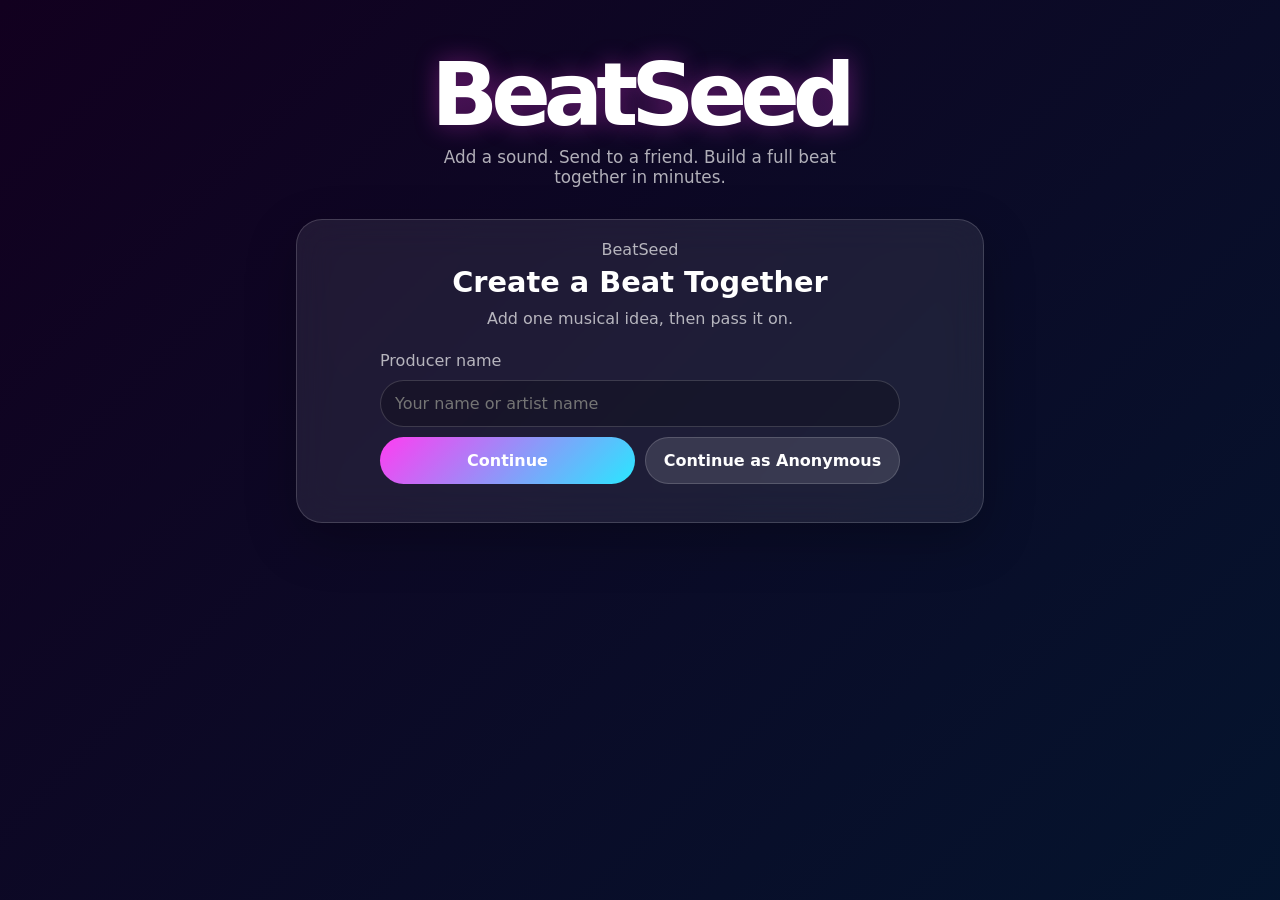
<file: index_backup.html>
<!doctype html>
<html lang="en">
<head>
  <meta charset="utf-8" />
  <meta name="viewport" content="width=device-width, initial-scale=1, viewport-fit=cover" />
  <title>BeatSeed Prototype</title>
  <link rel="stylesheet" href="style.css?v=6" />
</head>
<body>
  <main class="app">
    <section class="hero">
      <p id="heroEyebrow" class="eyebrow"></p>
      <h1>BeatSeed</h1>
      <p id="heroTagline" class="tagline"></p>
    </section>

    <section id="onboardingPanel" class="onboarding-card"></section>

    <section class="player-card">
      <div class="beat-title-row">
        <h2 id="beatName"></h2>
        <button id="newBeatButton"></button>
      </div>

      <div class="transport">
        <button id="playButton" class="big">Play</button>
        <button id="stopButton" class="secondary">Stop</button>
      </div>

      <div id="activeLoops" class="active-loops"></div>
    </section>

    <section class="library-card">
      <div class="section-title-row">
        <div>
          <p id="chooseContributionLabel" class="label"></p>
          <h2 id="addLoopTitle"></h2>
        </div>
        <p id="loopCount" class="pill">0 layers</p>
      </div>
      <div id="loopLibrary" class="loop-library"></div>
    </section>

    <section class="share-card">
      <p id="shareLinkLabel" class="label"></p>
      <div class="share-row">
        <input id="shareLink" readonly />
        <button id="copyButton" class="secondary"></button>
      </div>
      <p id="shareHint" class="hint"></p>
    </section>

    <footer class="site-footer">
      <div class="footer-card">
        <h3 id="footerMadeBy"></h3>

        <p id="footerText" class="footer-text"></p>

        <div class="footer-links">
          <a
            href="https://store.steampowered.com/app/3280990/Stellar_Rhythm/"
            target="_blank"
            rel="noopener noreferrer">
            <span id="wishlistText"></span>
          </a>

          <span>/</span>

          <a
            href="https://ko-fi.com/Q5Q561Y7Q"
            target="_blank"
            rel="noopener noreferrer">
            <span id="supportText"></span>
          </a>
        </div>
      </div>
    </footer>
  </main>

  <script src="app.js?v=6"></script>
</body>
</html>
</file>
<file: style.css>
:root {
  --bg: #080815;
  --card: rgba(255,255,255,0.08);
  --card2: rgba(255,255,255,0.12);
  --text: #ffffff;
  --muted: rgba(255,255,255,0.68);
  --line: rgba(255,255,255,0.16);
  --hot: #ff3df2;
  --cyan: #29e7ff;
  --green: #77ff92;
}

* {
  box-sizing: border-box;
}

html,
body {
  margin: 0;
  min-height: 100%;
  max-width: 100%;
  overflow-x: hidden;
  background: var(--bg);
  color: var(--text);
  font-family: system-ui, -apple-system, BlinkMacSystemFont, "Segoe UI", sans-serif;
}

body {
  background: linear-gradient(135deg, #12001f, #001b33, #200018, #002b22);
  background-size: 400% 400%;
  animation: beatseedGradientMove 12s ease infinite;
}

@keyframes beatseedGradientMove {
  0% { background-position: 0% 50%; }
  50% { background-position: 100% 50%; }
  100% { background-position: 0% 50%; }
}

button,
input {
  font: inherit;
}

.app {
  width: min(720px, 100%);
  margin: 0 auto;
  padding: 28px 16px 36px;
}

.hero {
  text-align: center;
  padding: 20px 0 18px;
}

.eyebrow,
.label,
.hint {
  color: var(--muted);
  margin: 0;
}

.eyebrow {
  text-transform: uppercase;
  letter-spacing: 0.16em;
  font-size: 0.75rem;
}

h1 {
  font-size: clamp(3rem, 16vw, 5.5rem);
  margin: 8px 0 0;
  line-height: 0.88;
  letter-spacing: -0.08em;
  text-shadow: 0 0 24px rgba(255,61,242,0.35);
}

h2 {
  margin: 2px 0 0;
  font-size: 1.35rem;
}

.tagline {
  color: var(--muted);
  margin: 14px auto 0;
  max-width: 420px;
  font-size: 1.05rem;
}

.player-card,
.library-card,
.share-card {
  border: 1px solid var(--line);
  background: var(--card);
  border-radius: 26px;
  padding: 18px;
  margin-top: 14px;
  backdrop-filter: blur(18px);
  box-shadow: 0 18px 50px rgba(0,0,0,0.25);
}

.beat-title-row {
  position: relative;
  display: flex;
  justify-content: center;
  align-items: center;
  margin-bottom: 4px;
  min-height: 48px;
}

#beatName {
  margin: 0;
  width: 100%;
  text-align: center;
  font-size: 2rem;
  line-height: 1.1;
}

.section-title-row,
.share-row {
  display: flex;
  gap: 12px;
  align-items: center;
  justify-content: space-between;
}

.transport {
  display: grid;
  grid-template-columns: 1fr 1fr;
  gap: 12px;
  margin: 16px 0;
}

button {
  border: 0;
  border-radius: 999px;
  padding: 13px 16px;
  color: var(--text);
  background: linear-gradient(135deg, var(--hot), var(--cyan));
  font-weight: 800;
  cursor: pointer;
}

button.secondary {
  background: var(--card2);
  border: 1px solid var(--line);
}

button.ghost {
  background: transparent;
  border: 1px solid var(--line);
}

button.big {
  font-size: 1.15rem;
  padding: 16px;
}

#renameBeatButton,
#saveBeatButton {
  width: 96px;
}

#renameBeatButton {
  margin-bottom: 12px;
}

.active-loops {
  display: grid;
  gap: 8px;
}

.active-loop,
.loop-button {
  display: grid;
  grid-template-columns: 1fr;
  gap: 10px;
  align-items: center;
  border: 1px solid var(--line);
  border-radius: 18px;
  padding: 12px;
  background: rgba(0,0,0,0.18);
}

.active-loop {
  animation: beatseedActivePulse 1.4s ease-in-out infinite;
  border-color: rgba(255, 255, 255, 0.35);
  box-shadow: 0 0 18px rgba(255, 255, 255, 0.18);
}

@keyframes beatseedActivePulse {
  0% {
    transform: scale(1);
    box-shadow: 0 0 10px rgba(255, 255, 255, 0.12);
  }

  50% {
    transform: scale(1.015);
    box-shadow: 0 0 24px rgba(255, 255, 255, 0.28);
  }

  100% {
    transform: scale(1);
    box-shadow: 0 0 10px rgba(255, 255, 255, 0.12);
  }
}

.loop-library {
  display: grid;
  gap: 10px;
  margin-top: 14px;
}

.loop-button {
  width: 100%;
  text-align: left;
  background: rgba(255,255,255,0.08);
}

.loop-button[disabled] {
  opacity: 0.42;
  cursor: not-allowed;
}

.loop-button.selected {
  border-color: rgba(255, 255, 255, 0.75);
  box-shadow: 0 0 24px rgba(255, 255, 255, 0.25);
  transform: scale(1.02);
}

.loop-meta,
.pill {
  color: var(--muted);
  font-size: 0.9rem;
  white-space: nowrap;
}

.pill {
  border: 1px solid var(--line);
  border-radius: 999px;
  padding: 7px 10px;
}

.share-row {
  margin-top: 8px;
}

input {
  width: 100%;
  min-width: 0;
  color: var(--text);
  background: rgba(0,0,0,0.22);
  border: 1px solid var(--line);
  border-radius: 999px;
  padding: 13px 14px;
}

.hint {
  margin-top: 10px;
  font-size: 0.92rem;
}

.empty {
  color: var(--muted);
  padding: 12px;
  border: 1px dashed var(--line);
  border-radius: 18px;
  text-align: center;
}

.eq-visualizer {
  width: 100%;
  max-width: 100%;
  height: 96px;
  display: flex;
  align-items: flex-end;
  justify-content: center;
  gap: 5px;
  margin: 10px 0 22px 0;
  padding: 14px;
  border-radius: 20px;
  background: rgba(0, 0, 0, 0.22);
  border: 1px solid rgba(255, 255, 255, 0.12);
  overflow: hidden;
}

.eq-bar {
  width: 8px;
  height: 8px;
  border-radius: 999px;
  background: rgba(255, 255, 255, 0.92);
  box-shadow: 0 0 14px rgba(255, 255, 255, 0.42);
  transition: height 0.08s linear, opacity 0.08s linear;
}

.volume-control {
  display: flex;
  align-items: center;
  gap: 8px;
  width: 100%;
  margin-left: 0;
  justify-content: space-between;
}

.volume-slider {
  width: 110px;
  flex: 1;
  min-width: 0;
  max-width: 100%;
  appearance: none;
  -webkit-appearance: none;
  height: 8px;
  border-radius: 999px;
  background: rgba(255, 255, 255, 0.18);
  outline: none;
}

.volume-readout {
  min-width: 42px;
  font-size: 12px;
  opacity: 0.75;
}

.volume-slider::-webkit-slider-runnable-track {
  height: 8px;
  border-radius: 999px;
}

.volume-slider::-webkit-slider-thumb {
  -webkit-appearance: none;
  appearance: none;
  width: 18px;
  height: 18px;
  margin-top: -5px;
  border-radius: 50%;
  background: white;
  cursor: pointer;
}

.volume-slider::-moz-range-track {
  height: 8px;
  border-radius: 999px;
  background: rgba(255, 255, 255, 0.18);
}

.volume-slider::-moz-range-thumb {
  width: 18px;
  height: 18px;
  border: none;
  border-radius: 50%;
  background: white;
  cursor: pointer;
}

.remove-loop-button {
  width: 100%;
  margin-left: 0;
  padding: 6px 10px;
  border-radius: 999px;
  border: 1px solid rgba(255, 255, 255, 0.22);
  background: rgba(255, 255, 255, 0.08);
  color: white;
  cursor: pointer;
  font-size: 12px;
}

.remove-loop-button:hover {
  background: rgba(255, 255, 255, 0.18);
}

.edit-chop-button {
  width: 100%;
  padding: 6px 10px;
  font-size: 12px;
  background: rgba(255,255,255,0.08);
  border: 1px solid rgba(255,255,255,0.22);
}

.chop-editor {
  margin-top: 14px;
  padding: 16px;
  border-radius: 22px;
  border: 1px solid var(--line);
  background: rgba(0,0,0,0.22);
}

.chop-editor.hidden {
  display: none;
}

.chop-header,
.chop-grid-buttons {
  display: flex;
  gap: 10px;
  align-items: center;
  justify-content: space-between;
  margin-bottom: 12px;
}

.chop-grid-buttons button.selected {
  outline: 2px solid white;
}

.chop-lane-wrap {
  margin: 14px 0;
  position: relative;
}

.chop-lane {
  display: grid;
  gap: 4px;
}

.chop-slot,
.chop-source-slice {
  min-width: 0;
  padding: 12px 0;
  border-radius: 10px;
  background: rgba(255,255,255,0.12);
}

.chop-source-slice {
  background: rgba(41,231,255,0.16);
}

.chop-playhead {
  position: absolute;
  top: 24px;
  height: 6px;
  border-radius: 999px;
  background: var(--green);
  box-shadow: 0 0 14px rgba(119, 255, 146, 0.7);
  pointer-events: none;
  transition: left 0.06s linear, width 0.06s linear;
  z-index: 5;
}

.chop-waveform {
  width: 100%;
  height: 56px;
  display: block;
  margin: 8px 0 6px;
  border-radius: 12px;
  border: 1px solid var(--line);
  background: rgba(0, 0, 0, 0.22);
}

.chop-actions {
  display: grid;
  grid-template-columns: 1fr 1fr;
  gap: 10px;
  margin-bottom: 12px;
}

.chop-actions button {
  width: 100%;
  min-width: 0;
  padding-left: 10px;
  padding-right: 10px;
}

.reverse-chop-button {
  background: rgba(119, 255, 146, 0.16);
  border: 1px solid rgba(119, 255, 146, 0.45);
}

.saved-beat-list {
  display: grid;
  gap: 10px;
  margin-top: 14px;
}

.saved-beat-row {
  display: grid;
  gap: 10px;
  padding: 12px;
  border-radius: 18px;
  border: 1px solid var(--line);
  background: rgba(0,0,0,0.18);
}

.saved-beat-actions {
  display: grid;
  grid-template-columns: 1fr 1fr;
  gap: 10px;
}

@media (min-width: 700px) {
  .active-loop {
    grid-template-columns: 1fr auto auto;
  }

  .volume-control {
    width: auto;
    margin-left: auto;
  }

  .remove-loop-button {
    width: auto;
    margin-left: 12px;
  }

  .edit-chop-button {
    width: auto;
  }
}

.beat-controls {
  display: grid;
  grid-template-columns: 1fr 1fr 1fr;
  gap: 12px;
  margin: 12px auto 18px;
  max-width: 420px;
}

#renameBeatButton,
#saveBeatButton,
#newBeatButton {
  position: static;
  width: 100%;
  height: 48px;
  margin: 0;
  padding: 10px 14px;
  display: flex;
  align-items: center;
  justify-content: center;
}

#newBeatButton {
  background: var(--card2);
  border: 1px solid var(--line);
}

.chop-slot.silent {
  background: rgba(255, 61, 242, 0.20);
  border: 1px solid rgba(255, 61, 242, 0.45);
}

.mute-chop-button {
  background: rgba(255, 61, 242, 0.16);
  border: 1px solid rgba(255, 61, 242, 0.45);
}

.site-footer {
  margin-top: 14px;
}

.footer-card {
  border: 1px solid var(--line);
  background: var(--card);
  border-radius: 26px;
  padding: 24px;
  text-align: center;
  backdrop-filter: blur(18px);
}

.footer-text {
  color: var(--muted);
  margin: 12px 0 18px 0;
  line-height: 1.5;
}

.footer-links {
  display: flex;
  justify-content: center;
  align-items: center;
  gap: 12px;
  flex-wrap: wrap;
}

.footer-links a {
  color: white;
  text-decoration: none;
  font-weight: 700;
}

.footer-links a:hover {
  text-decoration: underline;
}

.footer-links span {
  color: var(--muted);
}

.footer-card h3 {
  margin: 0 0 16px 0;
}

.hidden {
  display: none !important;
}

.onboarding-card {
  border: 1px solid var(--line);
  background: var(--card);
  border-radius: 26px;
  padding: 20px;
  margin-top: 14px;
  backdrop-filter: blur(18px);
  box-shadow: 0 18px 50px rgba(0,0,0,0.25);
}

.guide-header {
  text-align: center;
  margin-bottom: 18px;
}

.guide-header h2 {
  font-size: 1.8rem;
  margin: 6px 0 8px;
}

.guide-copy {
  color: var(--muted);
  margin: 0 auto;
  max-width: 500px;
  line-height: 1.45;
}

.producer-box {
  display: grid;
  gap: 10px;
  margin: 16px 0 18px;
}

.producer-actions {
  display: grid;
  grid-template-columns: 1fr 1fr;
  gap: 10px;
}

.guide-step {
  margin-top: 18px;
}

.guide-step h3 {
  margin: 0 0 10px;
  text-align: center;
}

.guide-button-grid {
  display: grid;
  grid-template-columns: 1fr 1fr;
  gap: 10px;
}

.guide-choice-button {
  min-height: 64px;
  white-space: normal;
  line-height: 1.2;
}

.guide-choice-button span {
  display: block;
  margin-top: 4px;
  font-size: 0.74rem;
  opacity: 0.7;
}

.guide-choice-button.selected {
  outline: 2px solid white;
  box-shadow: 0 0 22px rgba(255, 255, 255, 0.22);
}

.guide-choice-button[disabled] {
  opacity: 0.36;
  cursor: not-allowed;
}

.contributor-list {
  display: flex;
  justify-content: center;
  gap: 8px;
  flex-wrap: wrap;
  margin: 0 0 16px;
}

.contributor-pill {
  border: 1px solid var(--line);
  border-radius: 999px;
  padding: 7px 10px;
  color: var(--muted);
  background: rgba(0,0,0,0.18);
  font-size: 0.9rem;
}

.guide-share-actions {
  display: grid;
  margin-top: 18px;
}

@media (min-width: 700px) {
  .guide-button-grid {
    grid-template-columns: repeat(4, 1fr);
  }

  .producer-box {
    max-width: 520px;
    margin-left: auto;
    margin-right: auto;
  }
}


/* Guided onboarding v2 - one clear step at a time */
.single-step-header {
  margin-bottom: 20px;
}

.small-guide-copy {
  margin-top: 10px;
  font-size: 0.95rem;
}

.single-step-box {
  margin-top: 20px;
}

.single-visible-step {
  margin-top: 0;
}

.compact-guide-header {
  margin-bottom: 12px;
}

.two-actions {
  grid-template-columns: 1fr;
  gap: 10px;
}

@media (min-width: 700px) {
  .two-actions {
    grid-template-columns: 1fr 1fr;
  }
}

.onboarding-card .guide-step + .guide-step {
  margin-top: 0;
}

.library-card.hidden + .onboarding-card {
  margin-top: 14px;
}

/* Guided onboarding v4 - cleaner state flow */
.choose-different-element-button {
  width: min(360px, 100%);
  margin: 14px auto 0;
  display: block;
}

.single-action-centered {
  justify-items: center;
}

.single-action-centered button {
  width: min(360px, 100%);
}

.share-card {
  text-align: left;
}

.share-card #shareLinkLabel {
  font-size: 1.15rem;
  font-weight: 800;
  color: var(--text);
}


.guide-invite-box {
  display: grid;
  gap: 10px;
  margin-top: 16px;
}

.guide-invite-box input {
  text-align: center;
}

.pick-different-loop-button {
  background: var(--card2);
  border: 1px solid var(--line);
}

.choose-different-element-button {
  justify-self: center;
  width: min(100%, 320px);
  margin: 12px auto 0;
}


.locked-loop-pill {
  width: 100%;
  display: flex;
  align-items: center;
  justify-content: center;
  padding: 6px 10px;
  border-radius: 999px;
  border: 1px solid rgba(255, 255, 255, 0.18);
  background: rgba(255, 255, 255, 0.06);
  color: var(--muted);
  font-size: 12px;
  font-weight: 800;
}

@media (min-width: 700px) {
  .locked-loop-pill {
    width: auto;
  }
}

html,
body {
  min-height: 100vh;
}

body {
  background-attachment: fixed;
}

@media (max-width: 699px) {

  .app {
    width: 100%;
    max-width: none;
    padding: 10px 6px 30px;
  }

  .hero {
    padding: 6px 0 10px;
  }

  h1 {
    font-size: 5rem;
  }

  .tagline {
    font-size: 1.15rem;
    max-width: 95%;
  }

  .player-card,
  .library-card,
  .share-card,
  .onboarding-card,
  .footer-card {
    padding: 14px;
    border-radius: 20px;
  }

  .guide-header h2 {
    font-size: 2rem;
  }

  .guide-copy {
    font-size: 1.1rem;
  }

  button {
    font-size: 1rem;
    min-height: 52px;
  }

  .transport {
    grid-template-columns: 1fr;
  }

  .beat-controls {
    grid-template-columns: 1fr;
    max-width: none;
  }

  .producer-actions {
    grid-template-columns: 1fr;
  }
}

@media (max-width: 699px) {
  .app {
    width: 100% !important;
    max-width: none !important;
    margin: 0 !important;
    padding: 8px 4px 30px !important;
  }

  .player-card,
  .library-card,
  .share-card,
  .onboarding-card,
  .footer-card {
    width: 100% !important;
    max-width: none !important;
    margin-left: 0 !important;
    margin-right: 0 !important;
    padding: 14px !important;
    border-radius: 20px !important;
  }

  .hero {
    padding: 6px 0 10px !important;
  }

  h1 {
    font-size: 5rem !important;
  }

  .guide-header h2 {
    font-size: 2rem !important;
  }

  .guide-copy,
  .tagline {
    font-size: 1.1rem !important;
  }

  button,
  input {
    font-size: 1rem !important;
  }
}


/* BeatSeed v10 - numbered preview picker + mobile polish */
.loop-picker-panel {
  display: grid;
  gap: 14px;
}

.number-loop-grid {
  display: grid;
  grid-template-columns: repeat(5, 1fr);
  gap: 10px;
}

.loop-number-button {
  aspect-ratio: 1;
  min-height: 0;
  padding: 0;
  border-radius: 18px;
  font-size: 1.25rem;
  line-height: 1;
  display: flex;
  align-items: center;
  justify-content: center;
  background: rgba(255,255,255,0.09);
  border: 1px solid rgba(255,255,255,0.18);
}

.loop-number-button.selected {
  background: linear-gradient(135deg, var(--hot), var(--cyan));
  box-shadow:
    0 0 0 2px rgba(255,255,255,0.65),
    0 0 28px rgba(41,231,255,0.48),
    0 0 42px rgba(255,61,242,0.28);
  transform: scale(1.06);
}

.preview-status {
  text-align: center;
  color: var(--muted);
  min-height: 28px;
  padding: 8px 10px;
  border-radius: 999px;
  background: rgba(0,0,0,0.16);
  border: 1px solid rgba(255,255,255,0.10);
}

.preview-status.active {
  color: var(--text);
  border-color: rgba(119,255,146,0.35);
  box-shadow: 0 0 20px rgba(119,255,146,0.12);
}

.loop-picker-actions {
  display: grid;
  grid-template-columns: 1fr 1fr;
  gap: 10px;
}

.loop-picker-actions button[disabled] {
  opacity: 0.38;
  cursor: not-allowed;
}

#pickPreviewLoopButton {
  color: white;
}

#pickPreviewLoopButton:disabled {
  opacity: 0.38;
}

.filter-panel {
  display: grid;
  gap: 10px;
  padding: 12px;
  border-radius: 18px;
  background: rgba(0,0,0,0.16);
  border: 1px solid rgba(255,255,255,0.12);
}

.filter-chip-grid {
  display: grid;
  grid-template-columns: 1fr 1fr;
  gap: 10px;
}

.filter-chip {
  background: rgba(255,255,255,0.08);
  border: 1px solid rgba(255,255,255,0.18);
}

.filter-chip.selected {
  background: rgba(119,255,146,0.18);
  border-color: rgba(119,255,146,0.52);
  box-shadow: 0 0 20px rgba(119,255,146,0.16);
}

.reverse-chop-button {
  background: rgba(119, 255, 146, 0.16);
  border: 1px solid rgba(119, 255, 146, 0.45);
}

@media (max-width: 699px) {
  .app {
    width: 100% !important;
    max-width: none !important;
    margin: 0 !important;
    padding: 8px 4px 30px !important;
  }

  .player-card,
  .library-card,
  .share-card,
  .onboarding-card,
  .footer-card {
    width: 100% !important;
    max-width: none !important;
    margin-left: 0 !important;
    margin-right: 0 !important;
    padding: 14px !important;
    border-radius: 20px !important;
  }

  .hero {
    padding: 6px 0 10px !important;
  }

  h1 {
    font-size: 5rem !important;
  }

  .guide-header h2 {
    font-size: 2rem !important;
  }

  .guide-copy,
  .tagline {
    font-size: 1.1rem !important;
  }

  button,
  input {
    font-size: 1rem !important;
  }

  .number-loop-grid {
    grid-template-columns: repeat(5, 1fr);
    gap: 8px;
  }

  .loop-number-button {
    border-radius: 15px;
    font-size: 1.15rem;
  }

  .loop-picker-actions {
    grid-template-columns: 1fr;
  }
}

html {
  min-height: 100%;
  background: #080815;
}

body {
  min-height: 100vh;
  min-height: 100dvh;
  background: linear-gradient(135deg, #12001f, #001b33, #200018, #002b22);
  background-size: 400% 400%;
  background-attachment: fixed;
}

#pickPreviewLoopButton,
#pickPreviewLoopButton:not(:disabled),
.loop-picker-actions #pickPreviewLoopButton {
  color: #ffffff !important;
  opacity: 1 !important;
  -webkit-text-fill-color: #ffffff !important;
}

#pickPreviewLoopButton:disabled {
  color: rgba(255,255,255,0.55) !important;
  opacity: 0.6 !important;
  -webkit-text-fill-color: rgba(255,255,255,0.55) !important;
}

.preview-volume-control {
  width: min(360px, 100%);
  margin: 2px auto 0;
  display: flex;
  align-items: center;
  justify-content: center;
  gap: 10px;
}

.preview-volume-control .volume-slider {
  flex: 1;
}

/* BeatSeed v11 - collaboration editing + audio help */
.audio-help-toast,
.edit-warning-toast {
  position: fixed;
  left: 50%;
  bottom: 22px;
  transform: translateX(-50%);
  z-index: 9999;
  width: min(520px, calc(100% - 24px));
  padding: 14px 18px;
  border-radius: 999px;
  text-align: center;
  font-weight: 800;
  color: white;
  border: 1px solid rgba(255,255,255,0.28);
  background: rgba(0,0,0,0.78);
  box-shadow: 0 18px 60px rgba(0,0,0,0.35);
  backdrop-filter: blur(16px);
  animation: beatseedToastIn 0.18s ease-out;
}

.edit-warning-toast {
  border-color: rgba(255, 61, 242, 0.45);
  box-shadow:
    0 18px 60px rgba(0,0,0,0.35),
    0 0 28px rgba(255, 61, 242, 0.22);
}

@keyframes beatseedToastIn {
  from {
    opacity: 0;
    transform: translateX(-50%) translateY(12px);
  }

  to {
    opacity: 1;
    transform: translateX(-50%) translateY(0);
  }
}

.disabled-action-button {
  opacity: 0.38;
  cursor: pointer;
  filter: grayscale(1);
}

.disabled-action-button:hover {
  opacity: 0.55;
}

.restore-original-button {
  width: 100%;
  padding: 6px 10px;
  font-size: 12px;
  background: rgba(119, 255, 146, 0.14);
  border: 1px solid rgba(119, 255, 146, 0.38);
}

@media (min-width: 700px) {
  .restore-original-button {
    width: auto;
  }
}

/* BeatSeed v12 FAQ panel */
.faq-content {
  display: grid;
  gap: 14px;
}

.faq-content h2 {
  text-align: center;
  margin: 0 0 4px 0;
}

.faq-item {
  padding: 12px;
  border-radius: 18px;
  border: 1px solid rgba(255, 255, 255, 0.12);
  background: rgba(0, 0, 0, 0.16);
}

.faq-item h3 {
  margin: 0 0 6px 0;
  font-size: 1rem;
}

.faq-item p {
  margin: 0;
  color: var(--muted);
  line-height: 1.45;
}


#faqButton { color: inherit; }
#faqButton:visited { color: inherit; }

.footer-links #faqButton {
  color: var(--muted);
  text-decoration: none;
  font-weight: 700;
}

.footer-links #faqButton:hover {
  color: white;
  text-decoration: underline;
}

/* BeatSeed v15 export panel groundwork */
.export-content {
  display: grid;
  gap: 14px;
}

.export-actions {
  display: grid;
  grid-template-columns: 1fr;
  gap: 10px;
}

.export-actions button {
  width: 100%;
}

.export-video-button,
.export-disabled-button {
  opacity: 0.55;
  cursor: pointer;
}

.export-video-button span,
.export-disabled-button span {
  display: block;
  margin-top: 3px;
  font-size: 0.72rem;
  opacity: 0.78;
}

@media (min-width: 700px) {
  .export-actions {
    grid-template-columns: 1fr 1fr 1fr;
  }
}


.export-length-options{display:flex;gap:12px;justify-content:center;flex-wrap:wrap;margin:12px 0}
.export-length-btn{padding:10px 14px;border-radius:10px;cursor:pointer}
.export-length-btn.active{outline:2px solid currentColor}
.export-length-sub{font-size:.8em;opacity:.8;display:block}
.export-disabled{opacity:.5;pointer-events:none}


/* BeatSeed v18 export length fixes */
.export-length-panel {
  display: grid;
  gap: 8px;
  text-align: center;
}

.export-length-options {
  display: grid;
  grid-template-columns: 1fr;
  gap: 10px;
  justify-content: center;
  margin: 4px 0 0;
}

.export-length-btn {
  width: 100%;
  padding: 12px 14px;
  border-radius: 18px;
  background: rgba(255,255,255,0.08);
  border: 1px solid var(--line);
}

.export-length-btn.active {
  outline: 2px solid white;
  box-shadow: 0 0 22px rgba(255, 255, 255, 0.22);
}

.export-length-sub {
  display: block;
  margin-top: 4px;
  font-size: 0.78rem;
  opacity: 0.78;
}

.export-disabled-button {
  opacity: 0.55;
  cursor: pointer;
}

@media (min-width: 700px) {
  .export-length-options {
    grid-template-columns: 1fr 1fr 1fr;
  }
}

/* Chop editor clarity pass */
.chop-section-divider {
  width: 100%;
  height: 1px;
  margin: 18px 0 12px;
  background: rgba(255, 255, 255, 0.28);
}

.editing-slot-label {
  margin: 4px 0 0;
  font-size: 0.86rem;
  color: rgba(255, 74, 112, 0.95);
  font-weight: 800;
}

.original-loop-section {
  padding: 10px;
  margin-left: -10px;
  margin-right: -10px;
  border-radius: 18px;
  border: 1px solid rgba(41, 231, 255, 0.26);
  box-shadow: 0 0 22px rgba(41, 231, 255, 0.14);
  background: rgba(41, 231, 255, 0.035);
}

.chop-row-wrap {
  position: relative;
}

.chop-waveform {
  cursor: pointer;
  touch-action: manipulation;
}

.top-waveform,
.top-lane .chop-slot {
  cursor: grab;
}

.top-waveform:active,
.top-lane .chop-slot:active {
  cursor: grabbing;
}

.selected-waveform-chunk {
  position: absolute;
  top: 8px;
  height: 56px;
  border-radius: 10px;
  border: 2px solid rgba(255, 74, 112, 0.9);
  background: rgba(255, 74, 112, 0.18);
  box-shadow: 0 0 20px rgba(255, 74, 112, 0.65);
  pointer-events: none;
  animation: selectedWaveformPulse 1.15s ease-in-out infinite;
  z-index: 2;
}

@keyframes selectedWaveformPulse {
  0% {
    opacity: 1;
    box-shadow: 0 0 22px rgba(255, 74, 112, 0.72);
  }

  50% {
    opacity: 0.5;
    box-shadow: 0 0 10px rgba(255, 74, 112, 0.34);
  }

  100% {
    opacity: 1;
    box-shadow: 0 0 22px rgba(255, 74, 112, 0.72);
  }
}

.chop-slot,
.chop-source-slice {
  padding-top: 8px;
  padding-bottom: 8px;
}

.chop-source-slice:hover,
.chop-slot:hover {
  outline: 1px solid rgba(255, 255, 255, 0.45);
}


/* Chop editor UX v21 - combined selected slots and visible dragging */
.chop-row-block {
  position: relative;
  margin: 8px 0 6px;
}

.chop-row-block .chop-waveform {
  margin: 0 0 6px 0;
}

.selected-slot-frame {
  position: absolute;
  top: 0;
  bottom: 0;
  border-radius: 12px;
  border: 2px solid rgba(255, 74, 112, 0.95);
  background: rgba(255, 74, 112, 0.16);
  box-shadow: 0 0 24px rgba(255, 74, 112, 0.62);
  pointer-events: none;
  animation: selectedWaveformPulse 1.15s ease-in-out infinite;
  z-index: 4;
}

.selected-waveform-chunk {
  display: none;
}

.chop-playhead {
  top: 0;
  height: 5px;
  z-index: 6;
}

.chop-slot.selected {
  outline: none;
}

.top-lane .chop-slot.dragging-source {
  opacity: 0.42;
}

.top-lane .chop-slot.drag-target-slot {
  outline: 2px solid rgba(255, 255, 255, 0.9);
  box-shadow: 0 0 18px rgba(255, 255, 255, 0.35);
  transform: translateY(-2px);
}

.chop-drag-ghost {
  position: fixed;
  z-index: 99999;
  pointer-events: none;
  display: flex;
  align-items: center;
  justify-content: center;
  border-radius: 14px;
  border: 2px solid rgba(255, 255, 255, 0.92);
  background: linear-gradient(135deg, rgba(255, 61, 242, 0.86), rgba(41, 231, 255, 0.86));
  color: white;
  font-weight: 900;
  font-size: 1.25rem;
  box-shadow: 0 18px 46px rgba(0, 0, 0, 0.35), 0 0 26px rgba(255, 255, 255, 0.28);
  transform: rotate(-2deg) scale(1.04);
  opacity: 0.95;
}

.chop-dragging-active {
  cursor: grabbing;
  user-select: none;
}

.top-row-block .chop-waveform,
.top-row-block .chop-slot {
  touch-action: none;
}


.chop-action-symbol {
  display: inline-block;
  margin-right: 7px;
  font-weight: 900;
  opacity: 0.95;
}

/* Chop editor UX v23 - source dragging and extra FX */
.bottom-row-block .chop-waveform,
.bottom-row-block .chop-source-slice {
  cursor: grab;
  touch-action: none;
}

.bottom-row-block .chop-waveform:active,
.bottom-row-block .chop-source-slice:active {
  cursor: grabbing;
}

.chop-slot.transform {
  border-color: rgba(255, 211, 77, 0.56);
  background: rgba(255, 211, 77, 0.13);
}

.chop-slot.half-speed {
  border-color: rgba(180, 120, 255, 0.56);
  background: rgba(180, 120, 255, 0.13);
}

.chop-drag-ghost.source-drag-ghost {
  background: linear-gradient(135deg, rgba(41, 231, 255, 0.9), rgba(119, 255, 146, 0.86));
}

.top-row-block .chop-slot.drag-target-slot {
  outline: 2px solid rgba(119, 255, 146, 0.95);
  box-shadow: 0 0 20px rgba(119, 255, 146, 0.48);
  transform: translateY(-2px) scale(1.02);
}

/* Chop editor FX layout v26 */
.chop-fx-actions {
  grid-template-columns: repeat(3, 1fr);
}

.chop-workflow-actions {
  grid-template-columns: 1fr 1fr;
}

.chop-action-divider {
  margin-top: 12px;
}

.chop-fx-actions button {
  font-size: 0.88rem;
  padding-left: 8px;
  padding-right: 8px;
}

.chop-slot.triplet-transform {
  border-color: rgba(255, 146, 61, 0.56);
  background: rgba(255, 146, 61, 0.13);
}

.chop-slot.double-speed {
  border-color: rgba(41, 231, 255, 0.56);
  background: rgba(41, 231, 255, 0.13);
}

@media (max-width: 420px) {
  .chop-fx-actions {
    gap: 8px;
  }

  .chop-fx-actions button {
    font-size: 0.78rem;
    padding-left: 6px;
    padding-right: 6px;
  }

  .chop-action-symbol {
    margin-right: 4px;
  }
}

/* BeatSeed v27 - make slot FX symbols distinct from slice numbers */
.slot-fx-symbol {
  display: inline-block;
  margin-right: 3px;
  color: #ff9a2e;
  font-weight: 900;
}

.slot-number-text {
  color: inherit;
}


/* BeatSeed v30 - picker/back button and chop workflow refinements */
.loop-picker-actions-three {
  grid-template-columns: 1fr 1fr 1fr;
}

.chop-random-actions,
.chop-workflow-actions {
  grid-template-columns: 1fr 1fr;
}

.undo-chop-button:disabled {
  opacity: 0.38;
  cursor: not-allowed;
}

@media (max-width: 420px) {
  .loop-picker-actions-three {
    grid-template-columns: 1fr;
  }

  .loop-picker-actions-three button {
    min-height: 46px;
  }
}


/* BeatSeed v32 - compact chop editor and clickable play triangles */
.chop-editor {
  padding: 14px;
}

.compact-chop-header {
  align-items: flex-start;
  gap: 12px;
  margin-bottom: 8px;
}

.chop-title-block h2 {
  margin-bottom: 8px;
}

.chop-header-controls {
  display: flex;
  align-items: flex-start;
  gap: 10px;
  margin-left: auto;
}

.compact-grid-buttons {
  display: grid;
  grid-template-columns: repeat(2, 44px);
  gap: 7px;
  justify-content: end;
  margin: 0;
}

.compact-grid-buttons .loop-meta {
  grid-column: 1 / -1;
  text-align: center;
  font-size: 0.78rem;
  margin-bottom: -2px;
}

.compact-grid-buttons button {
  min-width: 0;
  height: 36px;
  padding: 0;
  display: flex;
  align-items: center;
  justify-content: center;
}

.close-chop-button {
  min-width: 74px;
  height: 48px;
  padding: 10px 14px;
}

.chop-section-divider {
  margin: 12px 0 9px;
}

.chop-lane-wrap {
  margin: 9px 0;
}

.original-loop-section {
  padding: 8px;
}

.editing-slot-label {
  margin: 2px 0 5px;
}

.chop-row-block {
  margin: 6px 0 4px;
}

.chop-play-lane {
  display: grid;
  gap: 4px;
  margin: 0 0 5px 0;
}

.chop-play-button {
  width: 100%;
  min-width: 0;
  height: 26px;
  padding: 0;
  border-radius: 8px;
  border: 1px solid rgba(255, 255, 255, 0.16);
  background: rgba(255, 255, 255, 0.055);
  color: rgba(255, 255, 255, 0.45);
  font-size: 0.76rem;
  line-height: 1;
  display: flex;
  align-items: center;
  justify-content: center;
  cursor: pointer;
  touch-action: manipulation;
  transition: color 0.08s linear, background 0.08s linear, box-shadow 0.08s linear, transform 0.08s linear;
}

.chop-play-button:hover {
  color: rgba(255, 255, 255, 0.95);
  background: rgba(255, 255, 255, 0.11);
}

.chop-play-button.active {
  color: var(--green);
  background: rgba(119, 255, 146, 0.13);
  box-shadow: 0 0 14px rgba(119, 255, 146, 0.46);
  transform: translateY(-1px);
}

.chop-playhead {
  display: none !important;
}

.chop-row-block .chop-waveform {
  height: 46px;
  margin: 0 0 5px 0;
}

.chop-slot,
.chop-source-slice {
  padding-top: 7px;
  padding-bottom: 7px;
}

.chop-actions {
  gap: 8px;
  margin-bottom: 9px;
}

.chop-actions button {
  padding-top: 11px;
  padding-bottom: 11px;
}

.chop-action-divider {
  margin-top: 9px;
}

@media (max-width: 560px) {
  .compact-chop-header {
    flex-direction: column;
  }

  .chop-header-controls {
    width: 100%;
    justify-content: space-between;
  }

  .compact-grid-buttons {
    grid-template-columns: repeat(4, 1fr);
    flex: 1;
  }

  .compact-grid-buttons .loop-meta {
    grid-column: auto;
    align-self: center;
  }
}


/* BeatSeed v33 - compact editor pass: smaller play lane, Step 2 overlay numbers, tighter buttons */
.editing-slot-label {
  display: none !important;
}

.chop-play-lane {
  gap: 3px;
  margin-bottom: 3px;
}

.chop-play-button {
  height: 21px;
  border-radius: 7px;
  font-size: 0.68rem;
}

.bottom-row-block {
  position: relative;
}

.bottom-row-block .chop-waveform {
  margin-bottom: 0 !important;
}

.bottom-row-block .bottom-lane {
  position: absolute;
  left: 0;
  right: 0;
  top: 0;
  height: 46px;
  z-index: 5;
  gap: 0;
  pointer-events: none;
}

.bottom-row-block .chop-source-slice {
  width: 100%;
  height: 46px;
  min-height: 0;
  padding: 0;
  border-radius: 0;
  border: 1px solid rgba(255, 255, 255, 0.06);
  background: rgba(0, 0, 0, 0.08);
  color: rgba(255, 255, 255, 0.82);
  font-size: 0.92rem;
  font-weight: 900;
  text-shadow: 0 1px 6px rgba(0, 0, 0, 0.9);
  display: flex;
  align-items: flex-end;
  justify-content: center;
  padding-bottom: 5px;
  pointer-events: auto;
}

.bottom-row-block .chop-source-slice:hover,
.bottom-row-block .chop-source-slice:active {
  background: rgba(41, 231, 255, 0.16);
  outline: 1px solid rgba(41, 231, 255, 0.45);
}

.chop-actions {
  gap: 7px;
  margin-bottom: 7px;
}

.chop-actions button {
  padding-top: 9px;
  padding-bottom: 9px;
  min-height: 0;
}

.chop-fx-actions button {
  padding-top: 8px;
  padding-bottom: 8px;
}

.chop-action-divider {
  margin-top: 7px;
  margin-bottom: 7px;
}

.chop-section-divider {
  margin: 9px 0 7px;
}

.chop-lane-wrap {
  margin: 7px 0;
}

.original-loop-section {
  padding: 7px;
}

.chop-row-block .chop-waveform {
  height: 44px;
}

.bottom-row-block .bottom-lane,
.bottom-row-block .chop-source-slice {
  height: 44px;
}

@media (max-width: 560px) {
  .chop-play-button {
    height: 24px;
  }

  .bottom-row-block .chop-source-slice {
    font-size: 0.82rem;
  }
}


/* BeatSeed v34 - compact polish pass */
.rearranged-loop-section > .loop-meta,
.original-loop-section > .loop-meta {
  margin-top: 0;
  margin-bottom: 5px;
  line-height: 1.15;
}

.rearranged-loop-section,
.original-loop-section {
  margin-top: 4px;
  margin-bottom: 4px;
}

.original-loop-section {
  padding-top: 6px;
  padding-bottom: 6px;
}

.bottom-row-block .chop-source-slice {
  align-items: center !important;
  justify-content: center !important;
  padding-top: 0 !important;
  padding-bottom: 0 !important;
  color: rgba(255, 255, 255, 0.60) !important;
  text-shadow: 0 1px 5px rgba(0, 0, 0, 0.8);
}

.bottom-row-block .chop-source-slice:hover,
.bottom-row-block .chop-source-slice:active {
  color: rgba(255, 255, 255, 0.9) !important;
}

/* BeatSeed v38 - mobile grid selector fix */
@media (max-width: 560px) {
  .compact-chop-header {
    flex-direction: column;
  }

  .chop-header-controls {
    width: 100%;
    display: flex;
    align-items: flex-start;
    justify-content: space-between;
    gap: 12px;
  }

  .compact-grid-buttons {
    width: 156px;
    flex: 0 0 156px;
    display: grid;
    grid-template-columns: repeat(2, 72px);
    gap: 7px 8px;
    justify-content: start;
    align-content: start;
  }

  .compact-grid-buttons .loop-meta {
    grid-column: 1 / -1;
    text-align: center;
    align-self: center;
    margin: 0 0 -1px 0;
  }

  .compact-grid-buttons button {
    width: 72px;
    height: 38px;
    border-radius: 999px;
  }

  .close-chop-button {
    flex: 0 0 auto;
  }
}

@media (max-width: 390px) {
  .compact-grid-buttons {
    width: 136px;
    flex-basis: 136px;
    grid-template-columns: repeat(2, 64px);
    gap: 6px 8px;
  }

  .compact-grid-buttons button {
    width: 64px;
    height: 36px;
  }
}

@media (max-width: 768px){
 .compact-chop-header{display:block;position:relative;}
 .chop-header-controls{display:block;margin:12px auto 0 auto;width:100%;} 
 .compact-grid-buttons{display:flex;align-items:center;justify-content:center;gap:8px;}
 .compact-grid-buttons .loop-meta{grid-column:auto;margin:0 6px 0 0;}
 .compact-grid-buttons button{width:52px;height:40px;}
 .close-chop-button{position:absolute;top:0;right:0;width:44px;min-width:44px;height:44px;padding:0;border-radius:50%;font-size:0;}
 .close-chop-button::before{content:"✕";font-size:1.6rem;line-height:44px;}
}


/* BeatSeed v41 - close button and grid button polish */
.close-chop-button {
  width: 46px !important;
  min-width: 46px !important;
  height: 46px !important;
  padding: 0 !important;
  border-radius: 50% !important;

  display: flex !important;
  align-items: center !important;
  justify-content: center !important;

  font-size: 1.45rem !important;
  line-height: 46px !important;
  font-weight: 900 !important;

  text-align: center !important;
}

.close-chop-button::before {
  content: none !important;
}

.close-chop-button {
  transform: translateY(-2px);
}

.compact-grid-buttons button {
  display: flex !important;
  align-items: center !important;
  justify-content: center !important;
  line-height: 1 !important;
  padding: 0 !important;
  text-align: center !important;
}

@media (max-width: 768px) {
  .compact-chop-header {
    display: block;
    position: relative;
  }

  .chop-header-controls {
    display: block;
    width: 100%;
    margin: 12px auto 0;
  }

  .compact-grid-buttons {
    display: flex !important;
    align-items: center !important;
    justify-content: center !important;
    gap: 8px !important;
    width: 100% !important;
    flex: none !important;
  }

  .compact-grid-buttons .loop-meta {
    grid-column: auto !important;
    margin: 0 6px 0 0 !important;
    align-self: center !important;
  }

  .compact-grid-buttons button {
    width: 52px !important;
    height: 40px !important;
    flex: 0 0 52px !important;
  }

  .close-chop-button {
    position: absolute !important;
    top: 0 !important;
    right: 0 !important;
    width: 44px !important;
    min-width: 44px !important;
    height: 44px !important;
    font-size: 1.5rem !important;
  }
}


/* BeatSeed v42 - perfect X centering */
.close-chop-button{
  transform:none !important;
  display:flex !important;
  align-items:center !important;
  justify-content:center !important;
  padding:0 !important;
}
.close-chop-button::before{content:none !important;}
.close-chop-button{
  line-height:1 !important;
  text-align:center !important;
}
</file>
